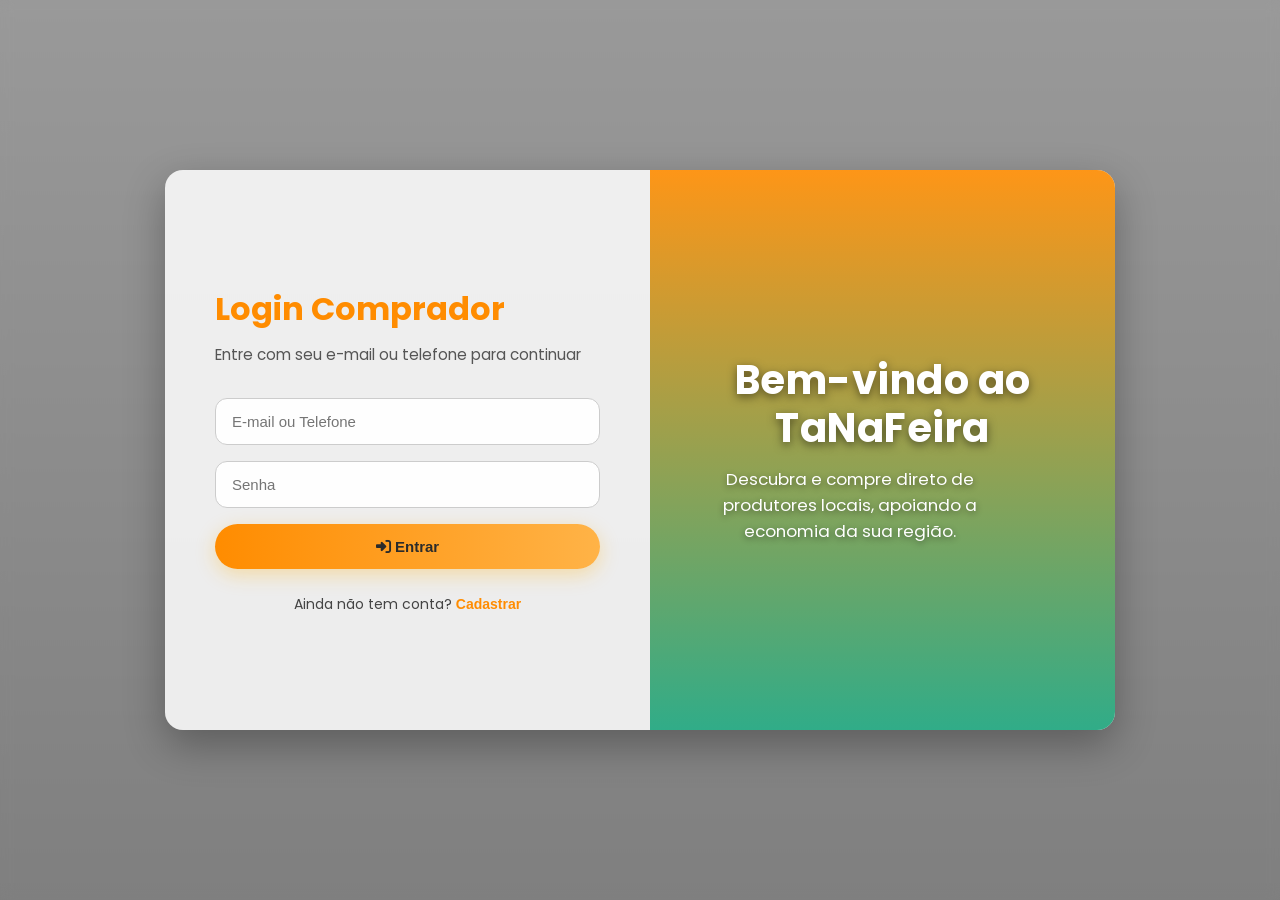
<file: comprador.html>
<!DOCTYPE html>
<html lang="pt-BR">
<head>
  <meta charset="utf-8" />
  <meta name="viewport" content="width=device-width,initial-scale=1" />
  <title>TaNaFeira — Login / Cadastro Comprador</title>

  <!-- FONT AWESOME -->
  <link
    rel="stylesheet"
    href="https://cdnjs.cloudflare.com/ajax/libs/font-awesome/6.5.2/css/all.min.css"
    crossorigin="anonymous"
  />

  <!-- GOOGLE FONT -->
  <link href="https://fonts.googleapis.com/css2?family=Poppins:wght@300;400;600;700&display=swap" rel="stylesheet">

  <style>
    :root {
      --laranja: #ff8c00;
      --laranja-claro: #ffb347;
      --verde-agua: #1ca57d;
      --azul-pastel: #d7f3ec;
      --creme: #fffdfa;
      --text: #24303a;
      --radius: 18px;
      --shadow: 0 10px 30px rgba(0,0,0,0.25);
    }

    * {
      box-sizing: border-box;
      margin: 0;
      padding: 0;
    }

    body {
      font-family: 'Poppins', sans-serif;
      background: 
        linear-gradient(rgba(0,0,0,0.4), rgba(0,0,0,0.5)),
        url('https://static.vecteezy.com/ti/fotos-gratis/p2/[base64].jpeg') 
        center/cover no-repeat;
      color: var(--text);
      display: flex;
      align-items: center;
      justify-content: center;
      min-height: 100vh;
      padding: 60px 20px;
      backdrop-filter: blur(6px);
    }

    .auth-container {
      display: flex;
      flex-direction: row;
      background: rgba(255, 255, 255, 0.85);
      border-radius: var(--radius);
      overflow: hidden;
      box-shadow: 0 15px 40px rgba(0,0,0,0.3);
      width: 100%;
      max-width: 950px;
      min-height: 560px;
      animation: fadeIn .8s ease forwards;
      backdrop-filter: blur(20px);
    }

    @keyframes fadeIn {
      from { opacity: 0; transform: translateY(30px); }
      to { opacity: 1; transform: translateY(0); }
    }

    /* FORM SIDE */
    .form-side {
      flex: 1;
      padding: 60px 50px;
      display: flex;
      flex-direction: column;
      justify-content: center;
    }

    .form-side h2 {
      color: var(--laranja);
      font-size: 2rem;
      margin-bottom: 10px;
    }

    .form-side p.subtitle {
      color: #555;
      font-size: 0.95rem;
      margin-bottom: 32px;
    }

    form {
      display: flex;
      flex-direction: column;
      gap: 16px;
      width: 100%;
    }

    form input, form select {
      padding: 14px 16px;
      border: 1px solid #ccc;
      border-radius: 12px;
      font-size: 15px;
      transition: all .2s ease;
      background: rgba(255,255,255,0.95);
    }

    form input:focus, form select:focus {
      border-color: var(--laranja);
      box-shadow: 0 0 0 3px rgba(255,140,0,0.15);
      outline: none;
    }

    form button {
      background: linear-gradient(90deg, var(--laranja), var(--laranja-claro));
      border: none;
      border-radius: 999px;
      padding: 14px;
      font-weight: 700;
      font-size: 15px;
      cursor: pointer;
      box-shadow: 0 6px 20px rgba(255,174,0,0.3);
      transition: all .25s ease;
      color: #2b2b2b;
    }

    form button:hover {
      transform: translateY(-2px);
      box-shadow: 0 8px 24px rgba(255,174,0,0.35);
    }

    .toggle-text {
      font-size: 14px;
      color: #444;
      text-align: center;
      margin-top: 25px;
    }

    .toggle-text button {
      background: none;
      border: none;
      color: var(--laranja);
      font-weight: 600;
      cursor: pointer;
      font-size: 14px;
      transition: color .2s ease;
    }

    .toggle-text button:hover {
      color: var(--verde-agua);
    }

    /* VISUAL SIDE */
    .visual-side {
      flex: 1;
      background: linear-gradient(180deg, rgba(255,140,0,0.9), rgba(28,165,125,0.9));
      display: flex;
      align-items: center;
      justify-content: center;
      padding: 40px;
      color: white;
      text-align: center;
    }

    .visual-side h1 {
      font-size: 2.5rem;
      line-height: 1.2;
      margin-bottom: 14px;
      text-shadow: 0 3px 10px rgba(0,0,0,0.5);
      letter-spacing: 0.5px;
    }

    .visual-side p {
      font-size: 1.05rem;
      max-width: 320px;
      text-shadow: 0 2px 6px rgba(0,0,0,0.45);
    }

    @media (max-width: 950px) {
      body {
        padding: 40px 20px;
      }
      .auth-container { 
        flex-direction: column-reverse; 
        background: rgba(255,255,255,0.92);
        min-height: auto;
      }
      .visual-side { 
        min-height: 240px; 
        padding: 35px; 
      }
      .form-side { 
        padding: 45px 30px; 
      }
    }
  </style>
</head>
<body>

<div class="auth-container">
  
  <!-- FORM SIDE -->
  <div class="form-side">
    <h2 id="form-title">Login Comprador</h2>
    <p class="subtitle" id="form-subtitle">Entre com seu e-mail ou telefone para continuar</p>

    <!-- LOGIN -->
    <form id="login-form">
      <input type="text" placeholder="E-mail ou Telefone" required>
      <input type="password" placeholder="Senha" required>
      <button type="submit"><i class="fas fa-sign-in-alt"></i> Entrar</button>
    </form>

    <!-- CADASTRO -->
    <form id="signup-form" style="display:none;">
      <input type="text" placeholder="Nome completo" required>
      <input type="email" placeholder="E-mail" required>
      <input type="tel" placeholder="Telefone" required>
      <input type="password" placeholder="Senha" required>
      <input type="text" placeholder="Cidade / Local" required>
      <input type="text" placeholder="Endereço / Bairro" required>
      <button type="submit"><i class="fas fa-user-plus"></i> Cadastrar</button>
    </form>

    <p class="toggle-text">
      <span id="toggle-message">Ainda não tem conta?</span>
      <button id="toggle-button">Cadastrar</button>
    </p>
  </div>

  <!-- VISUAL SIDE -->
  <div class="visual-side">
    <div>
      <h1>Bem-vindo ao TaNaFeira</h1>
      <p>Descubra e compre direto de produtores locais, apoiando a economia da sua região.</p>
    </div>
  </div>

</div>

<script>
  const toggleBtn = document.getElementById('toggle-button');
  const loginForm = document.getElementById('login-form');
  const signupForm = document.getElementById('signup-form');
  const formTitle = document.getElementById('form-title');
  const formSubtitle = document.getElementById('form-subtitle');
  const toggleMsg = document.getElementById('toggle-message');

  toggleBtn.addEventListener('click', () => {
    const isLogin = loginForm.style.display !== 'none';
    if (isLogin) {
      loginForm.style.display = 'none';
      signupForm.style.display = 'flex';
      formTitle.textContent = 'Cadastrar Novo Comprador';
      formSubtitle.textContent = 'Crie sua conta e aproveite produtos frescos e regionais';
      toggleMsg.textContent = 'Já tem conta?';
      toggleBtn.textContent = 'Entrar';
    } else {
      loginForm.style.display = 'flex';
      signupForm.style.display = 'none';
      formTitle.textContent = 'Login Comprador';
      formSubtitle.textContent = 'Entre com seu e-mail ou telefone para continuar';
      toggleMsg.textContent = 'Ainda não tem conta?';
      toggleBtn.textContent = 'Cadastrar';
    }
  });
</script>

</body>
</html>
</file>
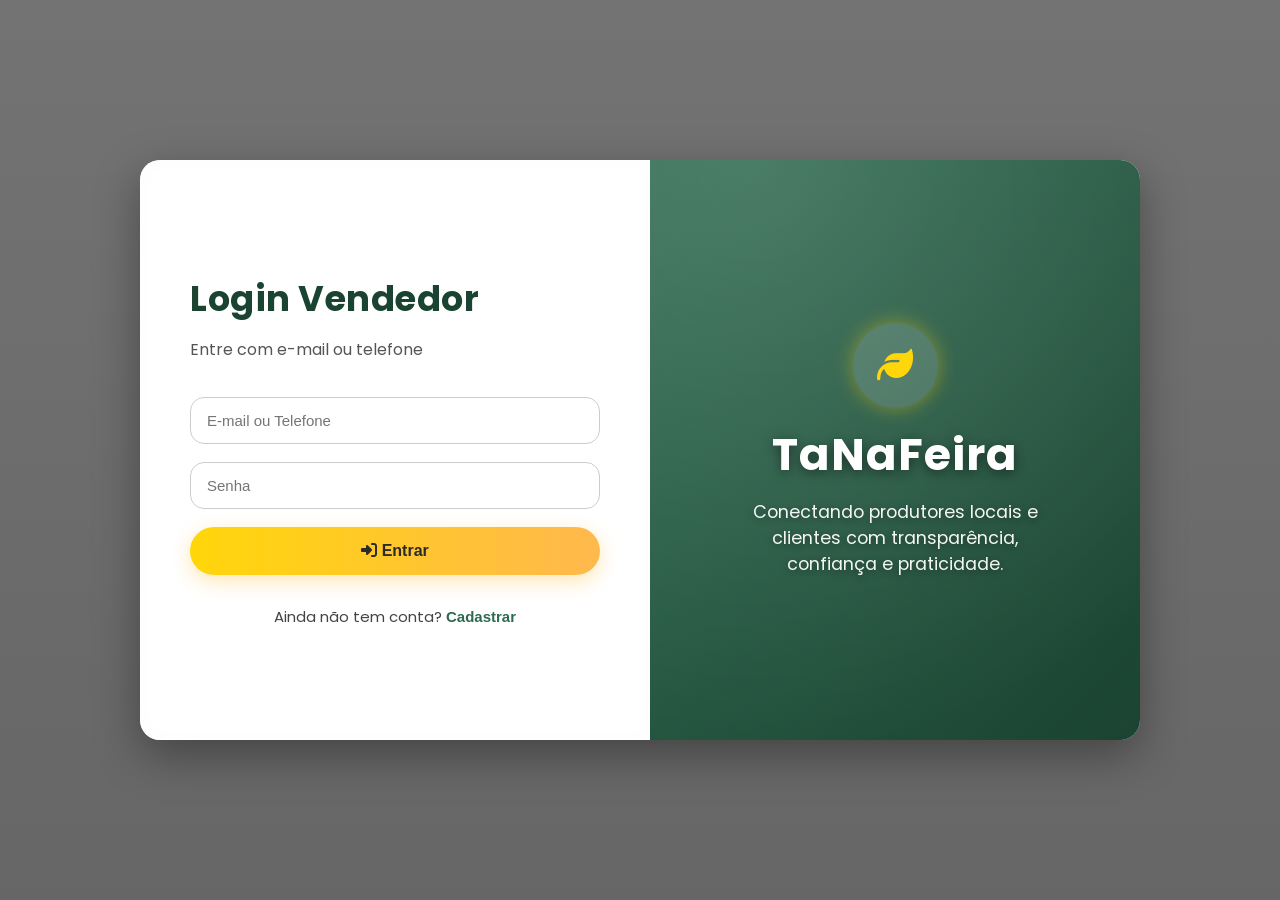
<file: vendedor.html>
<!DOCTYPE html>
<html lang="pt-BR">
<head>
  <meta charset="utf-8" />
  <meta name="viewport" content="width=device-width,initial-scale=1" />
  <title>TaNaFeira — Login / Cadastro Vendedor</title>

  <!-- FONT AWESOME -->
  <link
    rel="stylesheet"
    href="https://cdnjs.cloudflare.com/ajax/libs/font-awesome/6.5.2/css/all.min.css"
    crossorigin="anonymous"
  />

  <!-- GOOGLE FONT -->
  <link href="https://fonts.googleapis.com/css2?family=Poppins:wght@300;400;600;700&display=swap" rel="stylesheet">

  <style>
    :root {
      --verde-esc: #1b4332;
      --verde-mid: #2d6a4f;
      --verde-claro: #52b788;
      --amarelo: #ffd60a;
      --creme: #fffdfa;
      --text: #24303a;
      --radius: 20px;
      --shadow: 0 10px 30px rgba(0,0,0,0.25);
      --transition: all .3s ease;
    }

    * {
      box-sizing: border-box;
      margin: 0;
      padding: 0;
    }

    body {
      font-family: 'Poppins', sans-serif;
      background: 
        linear-gradient(rgba(0,0,0,0.55), rgba(0,0,0,0.6)),
        url('https://images.unsplash.com/photo-1615485737330-bf46df1f6f5e?auto=format&fit=crop&w=1200&q=80')
        center/cover no-repeat;
      color: var(--text);
      display: flex;
      align-items: center;
      justify-content: center;
      min-height: 100vh;
      padding: 50px 20px;
    }

    .auth-container {
      display: flex;
      flex-direction: row;
      background: rgba(255, 255, 255, 0.9);
      border-radius: var(--radius);
      overflow: hidden;
      box-shadow: 0 15px 45px rgba(0,0,0,0.35);
      width: 100%;
      max-width: 1000px;
      min-height: 580px;
      backdrop-filter: blur(15px);
      animation: fadeIn .8s ease forwards;
    }

    @keyframes fadeIn {
      from { opacity: 0; transform: translateY(25px); }
      to { opacity: 1; transform: translateY(0); }
    }

    /* --- FORM SIDE --- */
    .form-side {
      flex: 1;
      padding: 60px 50px;
      display: flex;
      flex-direction: column;
      justify-content: center;
      background: rgba(255,255,255,0.85);
      backdrop-filter: blur(8px);
    }

    .form-side h2 {
      color: var(--verde-esc);
      font-size: 2.2rem;
      margin-bottom: 12px;
      font-weight: 700;
      letter-spacing: 0.5px;
    }

    .form-side p.subtitle {
      color: #555;
      font-size: 1rem;
      margin-bottom: 35px;
    }

    form {
      display: flex;
      flex-direction: column;
      gap: 18px;
      width: 100%;
      transition: var(--transition);
    }

    form input, form select {
      padding: 14px 16px;
      border: 1px solid #ccc;
      border-radius: 14px;
      font-size: 15px;
      transition: var(--transition);
      background: rgba(255,255,255,0.95);
    }

    form input:focus, form select:focus {
      border-color: var(--verde-mid);
      box-shadow: 0 0 0 4px rgba(45,106,79,0.15);
      outline: none;
    }

    form button {
      background: linear-gradient(90deg, var(--amarelo), #ffb84d);
      border: none;
      border-radius: 999px;
      padding: 15px;
      font-weight: 700;
      font-size: 16px;
      cursor: pointer;
      color: #2b2b2b;
      box-shadow: 0 6px 20px rgba(255,174,0,0.3);
      transition: all .25s ease;
    }

    form button:hover {
      transform: translateY(-2px);
      box-shadow: 0 10px 26px rgba(255,174,0,0.4);
    }

    .toggle-text {
      font-size: 15px;
      color: #444;
      text-align: center;
      margin-top: 30px;
    }

    .toggle-text button {
      background: none;
      border: none;
      color: var(--verde-mid);
      font-weight: 700;
      cursor: pointer;
      font-size: 15px;
      transition: var(--transition);
    }

    .toggle-text button:hover {
      color: var(--verde-esc);
      text-decoration: underline;
    }

    /* --- VISUAL SIDE ESTILOSA --- */
    .visual-side {
      flex: 1;
      background: linear-gradient(135deg, var(--verde-mid) 0%, var(--verde-esc) 100%);
      display: flex;
      align-items: center;
      justify-content: center;
      padding: 50px 40px;
      color: #fff;
      text-align: center;
      position: relative;
      overflow: hidden;
    }

    /* brilho decorativo */
    .visual-side::before {
      content: "";
      position: absolute;
      width: 800px;
      height: 800px;
      background: radial-gradient(circle at 20% 30%, rgba(255,255,255,0.15), transparent 70%);
      top: -150px;
      left: -150px;
      transform: rotate(25deg);
      transition: 1.5s ease;
    }

    .visual-side:hover::before {
      transform: rotate(65deg);
      opacity: 0.7;
    }

    .brand-content {
      position: relative;
      z-index: 2;
      max-width: 400px;
      animation: fadeIn 1s ease forwards;
    }

    .brand-icon {
      width: 85px;
      height: 85px;
      margin: 0 auto 20px;
      border-radius: 50%;
      background: rgba(255,255,255,0.15);
      display: flex;
      align-items: center;
      justify-content: center;
      font-size: 36px;
      color: var(--amarelo);
      box-shadow: 0 0 20px rgba(255,214,10,0.4);
      transition: all .4s ease;
    }

    .visual-side:hover .brand-icon {
      transform: rotate(12deg) scale(1.1);
      box-shadow: 0 0 30px rgba(255,214,10,0.55);
    }

    .visual-side h1 {
      font-size: 2.8rem;
      line-height: 1.2;
      margin-bottom: 18px;
      font-weight: 700;
      letter-spacing: 1px;
      text-shadow: 0 3px 12px rgba(0,0,0,0.45);
    }

    .visual-side p {
      font-size: 1.1rem;
      max-width: 340px;
      margin: 0 auto;
      text-shadow: 0 2px 8px rgba(0,0,0,0.45);
      opacity: 0.95;
    }

    @keyframes float {
      0%, 100% { transform: translateY(0); }
      50% { transform: translateY(-6px); }
    }

    .brand-icon {
      animation: float 3s ease-in-out infinite;
    }

    /* --- MOBILE --- */
    @media (max-width: 950px) {
      .auth-container { 
        flex-direction: column-reverse; 
        background: rgba(255,255,255,0.92);
      }

      .visual-side { 
        min-height: 260px; 
        padding: 40px 30px; 
        border-top-left-radius: var(--radius);
        border-top-right-radius: var(--radius);
      }

      .visual-side h1 { font-size: 2rem; }
      .brand-icon {
        width: 70px; height: 70px;
        font-size: 30px;
      }

      .form-side { 
        padding: 40px 25px; 
      }
    }

    @media (max-width: 480px) {
      form input, form select { font-size: 14px; }
      form button { font-size: 15px; }
    }
  </style>
</head>
<body>

<div class="auth-container">
  
  <!-- FORM SIDE -->
  <div class="form-side">
    <h2 id="form-title">Login Vendedor</h2>
    <p class="subtitle" id="form-subtitle">Entre com e-mail ou telefone</p>

    <!-- LOGIN -->
    <form id="login-form">
      <input type="text" placeholder="E-mail ou Telefone" required>
      <input type="password" placeholder="Senha" required>
      <button type="submit"><i class="fas fa-sign-in-alt"></i> Entrar</button>
    </form>

    <!-- CADASTRO -->
    <form id="signup-form" style="display:none;">
      <input type="text" placeholder="Nome completo" required>
      <input type="email" placeholder="E-mail" required>
      <input type="tel" placeholder="Telefone" required>
      <input type="password" placeholder="Senha" required>
      <input type="text" placeholder="Cidade / Local" required>
      <input type="text" placeholder="Endereço / Bairro" required>
      <input type="text" placeholder="CPF / CNPJ" required>
      <select required>
        <option value="" disabled selected>Tipo de produto</option>
        <option>Hortaliças</option>
        <option>Frutas</option>
        <option>Grãos</option>
        <option>Produtos artesanais</option>
        <option>Outros</option>
      </select>
      <button type="submit"><i class="fas fa-user-plus"></i> Cadastrar</button>
    </form>

    <p class="toggle-text">
      <span id="toggle-message">Ainda não tem conta?</span>
      <button id="toggle-button">Cadastrar</button>
    </p>
  </div>

  <!-- VISUAL SIDE -->
  <div class="visual-side">
    <div class="brand-content">
      <div class="brand-icon">
        <i class="fa-solid fa-leaf"></i>
      </div>
      <h1>TaNaFeira</h1>
      <p>Conectando produtores locais e clientes com transparência, confiança e praticidade.</p>
    </div>
  </div>

</div>

<script>
  const toggleBtn = document.getElementById('toggle-button');
  const loginForm = document.getElementById('login-form');
  const signupForm = document.getElementById('signup-form');
  const formTitle = document.getElementById('form-title');
  const formSubtitle = document.getElementById('form-subtitle');
  const toggleMsg = document.getElementById('toggle-message');

  toggleBtn.addEventListener('click', () => {
    const isLogin = loginForm.style.display !== 'none';
    if (isLogin) {
      loginForm.style.display = 'none';
      signupForm.style.display = 'flex';
      formTitle.textContent = 'Cadastrar Novo Vendedor';
      formSubtitle.textContent = 'Preencha as informações detalhadas para se registrar';
      toggleMsg.textContent = 'Já tem conta?';
      toggleBtn.textContent = 'Entrar';
    } else {
      loginForm.style.display = 'flex';
      signupForm.style.display = 'none';
      formTitle.textContent = 'Login Vendedor';
      formSubtitle.textContent = 'Entre com e-mail ou telefone';
      toggleMsg.textContent = 'Ainda não tem conta?';
      toggleBtn.textContent = 'Cadastrar';
    }
  });
</script>

</body>
</html>
</file>
